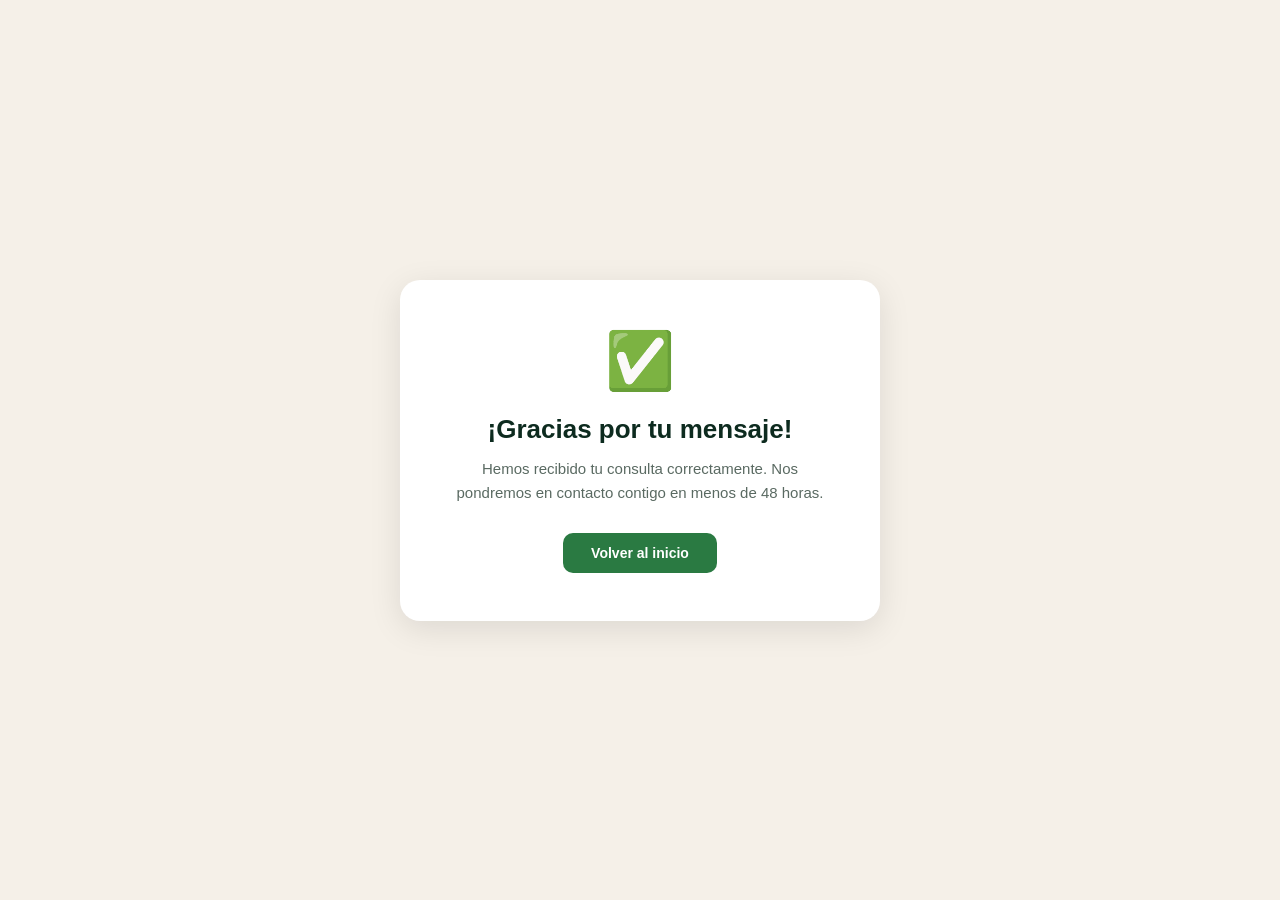
<file: chillominka/gracias.html>
<!DOCTYPE html>
<html lang="es">
<head>
  <meta charset="UTF-8">
  <meta name="viewport" content="width=device-width, initial-scale=1.0">
  <title>Mensaje enviado · Chillominka</title>
  <link rel="icon" type="image/png" href="Imagenes/logo.png">
  <style>
    *{margin:0;padding:0;box-sizing:border-box;}
    body{font-family:'Inter',sans-serif;background:#f5f0e8;display:flex;align-items:center;justify-content:center;min-height:100vh;}
    .card{background:#fff;border-radius:20px;padding:48px 44px;max-width:480px;width:90%;text-align:center;box-shadow:0 8px 32px rgba(0,0,0,.10);}
    .icon{font-size:56px;margin-bottom:20px;}
    h1{font-size:26px;color:#0d2b1f;margin-bottom:12px;}
    p{color:#5a6a62;font-size:15px;line-height:1.6;margin-bottom:28px;}
    a{display:inline-block;background:#2a7a42;color:#fff;padding:12px 28px;border-radius:10px;text-decoration:none;font-weight:600;font-size:14px;}
    a:hover{background:#1f6b37;}
  </style>
</head>
<body>
  <div class="card">
    <div class="icon">✅</div>
    <h1>¡Gracias por tu mensaje!</h1>
    <p>Hemos recibido tu consulta correctamente. Nos pondremos en contacto contigo en menos de 48 horas.</p>
    <a href="https://chillominka.com">Volver al inicio</a>
  </div>
</body>
</html>
</file>
